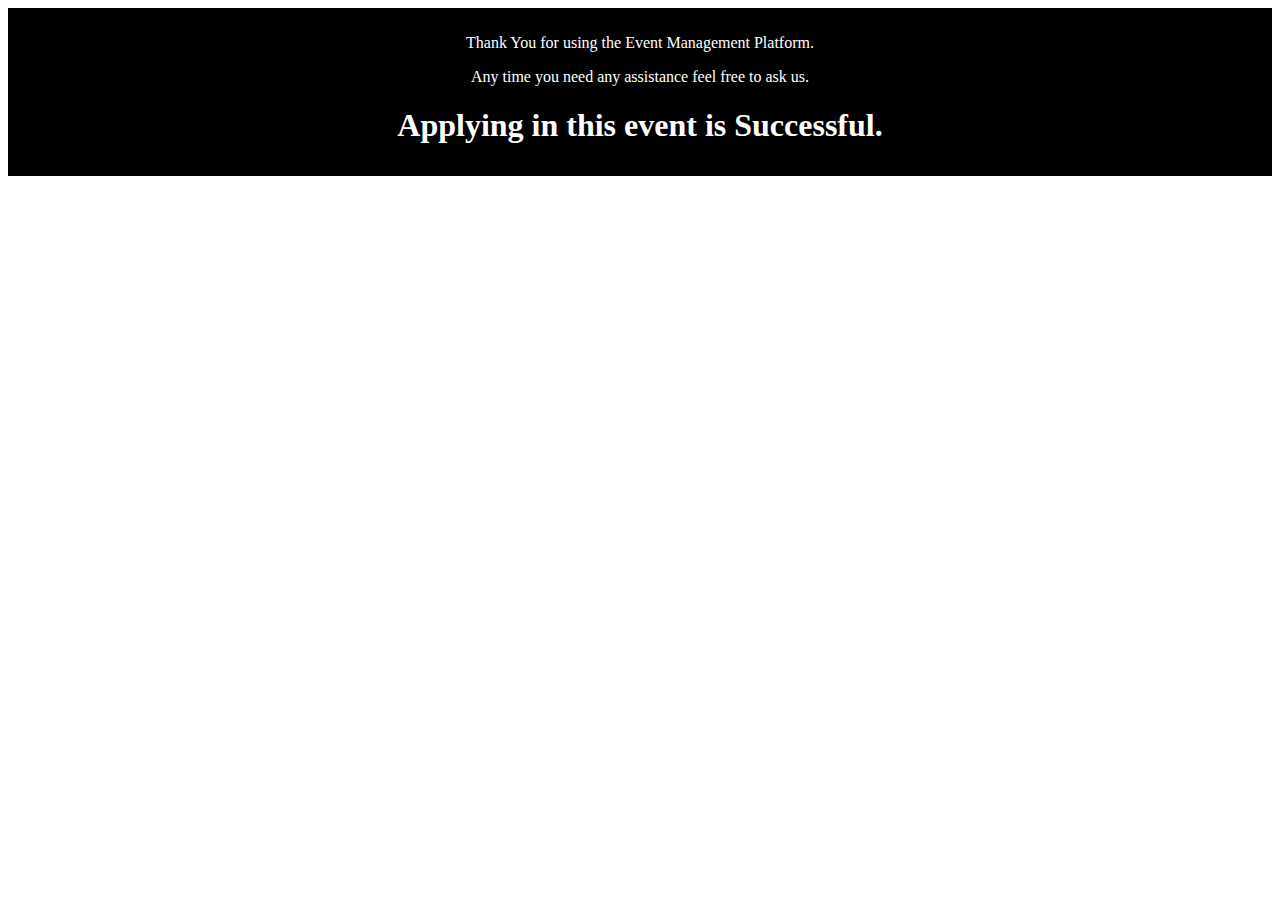
<file: addevent_message.html>
<!DOCTYPE html>
<html>
<head>
    <style>
        /* CSS for the message */
        .appreciation-message {
            background-color: black; /* Green background color */
            color: white; /* White text color */
            text-align: center; /* Center-align text */
            padding: 10px; /* Add some padding to the message */
        }
    </style>
</head>
<body>
    <!-- HTML for the appreciation message -->
   <center> <div class="appreciation-message">
<center><p>Thank You for using the Event Management Platform. </p>
        <p> Any time you need any assistance feel free to ask us.</p>
    </center>
        <h1>Applying in this event is Successful.</h1>
    </div></center>
    
</body>
</html>
</file>
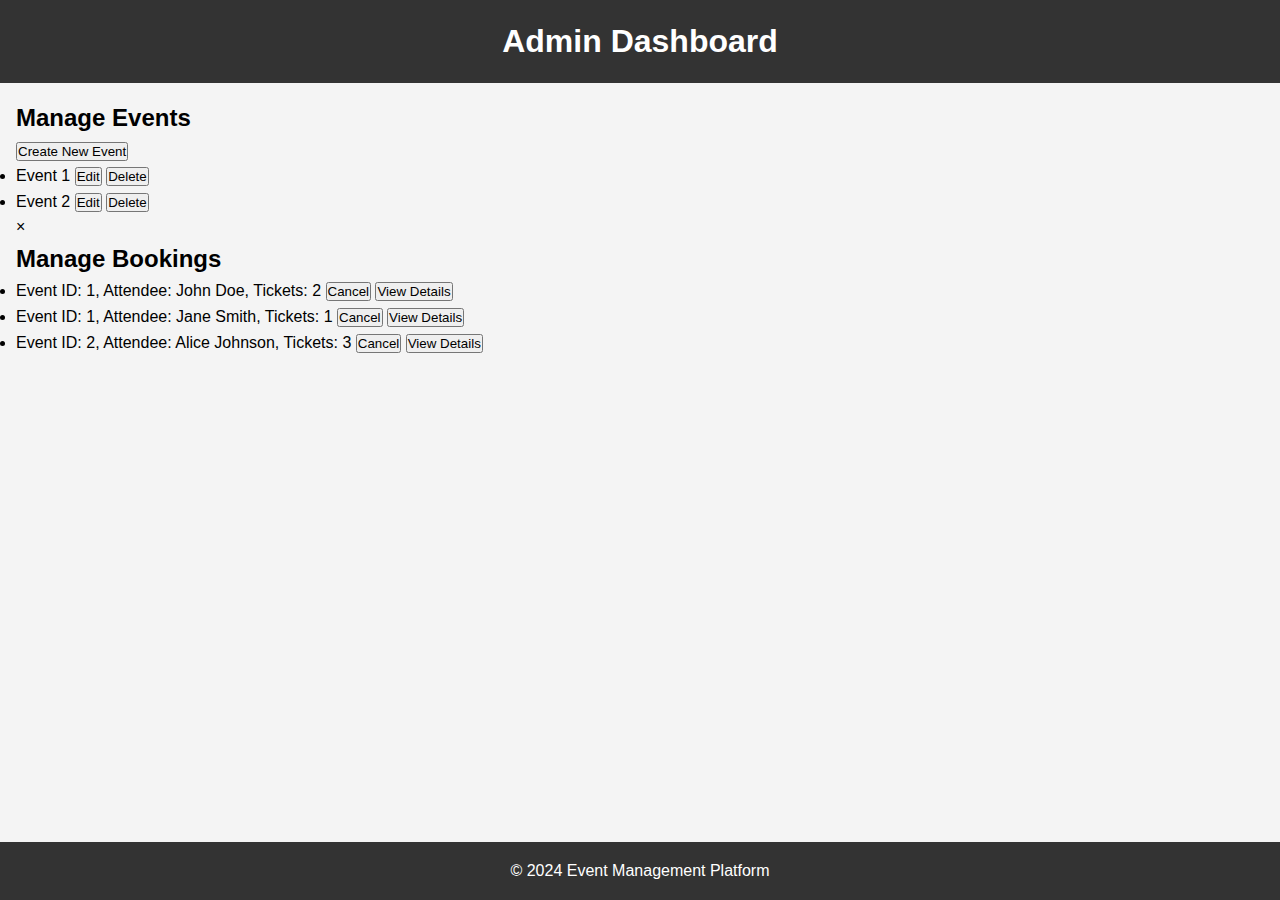
<file: admin.html>
<!DOCTYPE html>
<html lang="en">
<head>
    <meta charset="UTF-8">
    <meta name="viewport" content="width=device-width, initial-scale=1.0">
    <title>Admin Dashboard</title>
    <link rel="stylesheet" href="styles.css">
</head>
<body>
    <header>
        <h1>Admin Dashboard</h1>
    </header>
    <main>
        <div id="manage-events">
            <h2>Manage Events</h2>
            <button onclick="openCreateEventForm()">Create New Event</button>
            <ul id="event-list">
                <!-- Existing events will be dynamically inserted here -->
            </ul>
        </div>

        <div id="edit-event-modal" class="modal">
            <div class="modal-content">
                <span class="close" onclick="closeEditEventModal()">&times;</span>
                <h2></h2>
                <!-- Form for editing event details will be dynamically inserted here -->
            </div>
        </div>
        
        <div id="manage-bookings">
            <h2>Manage Bookings</h2>
            <ul id="booking-list">
                <!-- Bookings will be dynamically inserted here -->
            </ul>
        </div>
         <!-- Booking form -->
         <form id="booking-form" action="admin_dashboard.php" method="post">
            <!-- Form fields -->
            <input type="hidden" name="event-id" value="1"> <!-- Replace 1 with the actual event ID -->
            <!-- Additional form fields -->
            </form>
    </main>
    <footer>
        <p>&copy; 2024 Event Management Platform</p>
    </footer>

    <script>
        // Sample data for initial events and bookings (replace with your data or fetch from server)
        let events = [
            { id: 1, title: "Event 1", date: "2025-05-01", location: "Venue 1", ticketsAvailable: 100 },
            { id: 2, title: "Event 2", date: "2025-06-01", location: "Venue 2", ticketsAvailable: 50 }
        ];

        let bookings = [
            { id: 1, eventId: 1, attendee: "John Doe", tickets: 2 },
            { id: 2, eventId: 1, attendee: "Jane Smith", tickets: 1 },
            { id: 3, eventId: 2, attendee: "Alice Johnson", tickets: 3 }
        ];

        // Function to display existing events
        function displayEvents() {
            const eventList = document.getElementById('event-list');
            eventList.innerHTML = ''; // Clear existing list

            events.forEach(event => {
                const eventItem = document.createElement('li');
                eventItem.innerHTML = `
                    <span>${event.title}</span>
                    <button onclick="editEventDetails(${event.id})">Edit</button>
                    <button onclick="deleteEvent(${event.id})">Delete</button>
                `;
                eventList.appendChild(eventItem);
            });
        }

        // Function to display existing bookings
        function displayBookings() {
            const bookingList = document.getElementById('booking-list');
            bookingList.innerHTML = ''; // Clear existing list

            bookings.forEach(booking => {
                const bookingItem = document.createElement('li');
                bookingItem.innerHTML = `
                    <span>Event ID: ${booking.eventId}, Attendee: ${booking.attendee}, Tickets: ${booking.tickets}</span>
                    <button onclick="cancelBooking(${booking.id})">Cancel</button>
                    <button onclick="viewAttendeeDetails(${booking.id})">View Details</button>
                `;
                bookingList.appendChild(bookingItem);
            });
        }

        // Function to open form for creating a new event
        function openCreateEventForm() {
            // Code to display form for creating a new event
// Get the modal content element
    const modalContent = document.querySelector('.modal-content');

    // Clear existing content in the modal
    modalContent.innerHTML = '';

    // Create form elements for creating a new event
    const createForm = document.createElement('form');
    createForm.innerHTML = `
        <label for="title">Title:</label>
        <input type="text" id="title" name="title" required><br><br>
        <label for="date">Date:</label>
        <input type="date" id="date" name="date" required><br><br>
        <label for="location">Location:</label>
        <input type="text" id="location" name="location" required><br><br>
        <label for="ticketsAvailable">Tickets Available:</label>
        <input type="number" id="ticketsAvailable" name="ticketsAvailable" required><br><br>
        <button type="submit">Create Event</button>
    `;

    // Add event listener for form submission
    createForm.addEventListener('submit', function(event) {
        event.preventDefault();

        // Retrieve new event details from the form
        const newEvent = {
            id: events.length + 1, // Generate a unique ID for the new event
            title: createForm.title.value,
            date: createForm.date.value,
            location: createForm.location.value,
            ticketsAvailable: parseInt(createForm.ticketsAvailable.value)
        };

        // Call createEvent function to add the new event
        createEvent(newEvent);

        // Close the modal after creating the event
        closeEditEventModal();
    });

    // Append the form to the modal content
    modalContent.appendChild(createForm);

    // Show the modal
    document.getElementById('edit-event-modal').style.display = 'block';
}

        

        // Function to create a new event
        function createEvent(newEvent) {
            // Code to add the new event to the events array
            events.push(newEvent);
            // Display updated events
            displayEvents();
        }

        // Function to edit event details
        function editEventDetails(eventId) {
            // Code to display form for editing event details
            // ...
// Find the event to edit by its ID
    const eventToEdit = events.find(event => event.id === eventId);

    // Get the modal content element
    const modalContent = document.querySelector('.modal-content');

    // Clear existing content in the modal
    modalContent.innerHTML = '';

    // Create form elements for editing event details
    const editForm = document.createElement('form');
    editForm.innerHTML = `
        <label for="title">Title:</label>
        <input type="text" id="title" name="title" value="${eventToEdit.title}" required><br><br>
        <label for="date">Date:</label>
        <input type="date" id="date" name="date" value="${eventToEdit.date}" required><br><br>
        <label for="location">Location:</label>
        <input type="text" id="location" name="location" value="${eventToEdit.location}" required><br><br>
        <label for="ticketsAvailable">Tickets Available:</label>
        <input type="number" id="ticketsAvailable" name="ticketsAvailable" value="${eventToEdit.ticketsAvailable}" required><br><br>
        <button type="submit">Update Event</button>
    `;

    // Add event listener for form submission
    editForm.addEventListener('submit', function(event) {
        event.preventDefault();

        // Retrieve updated event details from the form
        const updatedEvent = {
            id: eventId,
            title: editForm.title.value,
            date: editForm.date.value,
            location: editForm.location.value,
            ticketsAvailable: parseInt(editForm.ticketsAvailable.value)
        };

        // Call updateEvent function to update event details
        updateEvent(eventId, updatedEvent);

        // Close the modal after updating event details
        closeEditEventModal();
    });

    // Append the form to the modal content
    modalContent.appendChild(editForm);

    // Show the modal
    document.getElementById('edit-event-modal').style.display = 'block';
}

// Function to close the edit event modal
function closeEditEventModal() {
    // Hide the modal
    document.getElementById('edit-event-modal').style.display = 'none';
}






        

        // Function to close the edit event modal
        function closeEditEventModal() {
            // Code to close the modal
            // ...
            document.getElementById('edit-event-modal').style.display = 'none';
}
        

        // Function to update event details
        function updateEvent(eventId, updatedEvent) {
            // Code to update event details in the events array
            // Find the index of the event to update
    const eventIndex = events.findIndex(event => event.id === eventId);

// If the event index is found
if (eventIndex !== -1) {
    // Update the event details in the events array
    events[eventIndex] = updatedEvent;
            // Display updated events

            displayEvents();
        }
        else{
            console.error('Event not found.');
        }
        }

        // Function to delete an event
        function deleteEvent(eventId) {
            // Code to delete event from the events array
            // Find the index of the event to delete
    const eventIndex = events.findIndex(event => event.id === eventId);

// If the event index is found
if (eventIndex !== -1) {
    // Remove the event from the events array
    events.splice(eventIndex, 1);
            // Display updated events
            displayEvents();
        }
        else{
console.error('event not found.');
        }
        }

        // Function to cancel a booking
        function cancelBooking(bookingId) {
            // Code to cancel booking from the bookings array
            // Find the index of the booking to cancel
    const bookingIndex = bookings.findIndex(booking => booking.id === bookingId);

// If the booking index is found
if (bookingIndex !== -1) {
    // Remove the booking from the bookings array
    bookings.splice(bookingIndex, 1);
            // Display updated bookings
            displayBookings();
        }
        else{
console.error('Booking not found.')
        }
        }

        // Function to view attendee details
        function viewAttendeeDetails(bookingId) {
            // Code to display attendee details for the booking
            // Find the booking by its ID
    const booking = bookings.find(booking => booking.id === bookingId);

// If the booking is found
if (booking) {
    // Display attendee details
    alert(`Attendee: ${booking.attendee}\nTickets: ${booking.tickets}`);
    } else {
        console.error('Booking not found.');
    }
        }

        // Call displayEvents and displayBookings functions to show initial events and bookings
        displayEvents();
        displayBookings();
    </script>
</body>
</html>
</file>
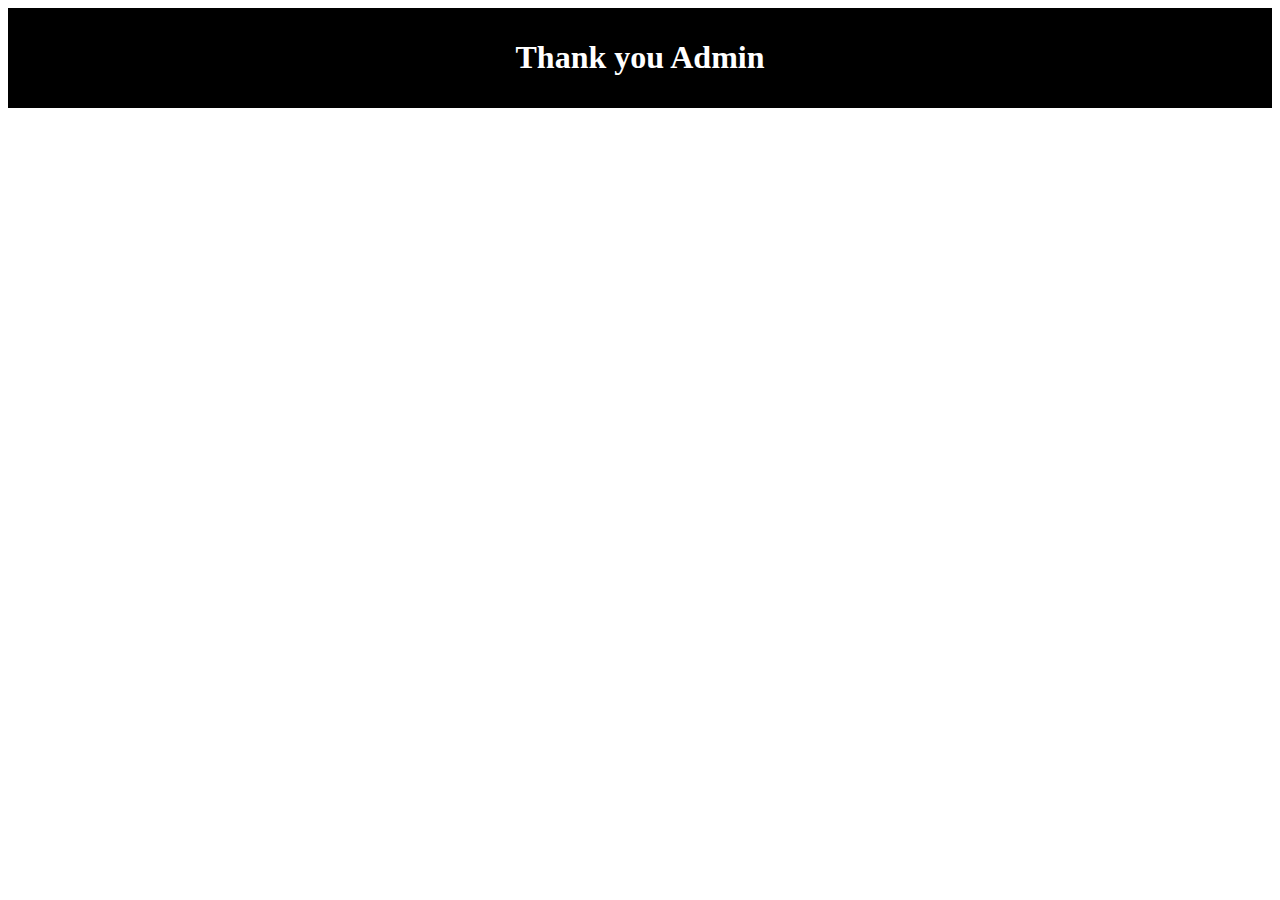
<file: admin_message.html>
<!DOCTYPE html>
<html>
<head>
    <style>
        /* CSS for the message */
        .appreciation-message {
            background-color: black; /* Green background color */
            color: white; /* White text color */
            text-align: center; /* Center-align text */
            padding: 10px; /* Add some padding to the message */
        }
    </style>
</head>
<body>
    <!-- HTML for the appreciation message -->
   <center> <div class="appreciation-message">
        <h1>Thank you Admin</h1>
    </div></center>
    
</body>
</html>
</file>
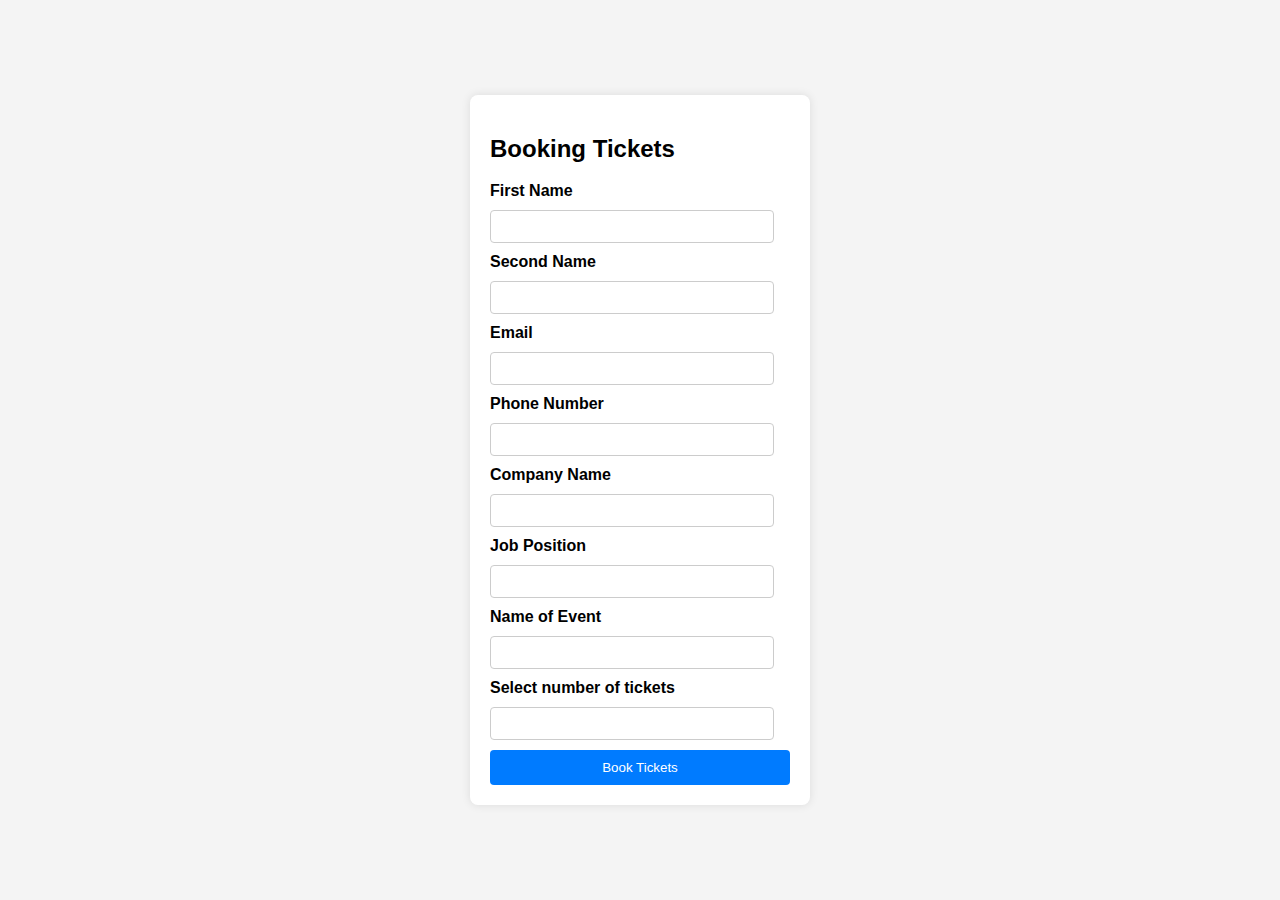
<file: booking.html>
<!DOCTYPE html>
<html lang="en">
<head>
    <meta charset="UTF-8">
    <meta name="viewport" content="width=device-width, initial-scale=1.0">
    <title>Booking Tickets</title>
    <style>
        body {
            font-family: Arial, sans-serif;
            margin: 0;
            padding: 0;
            display: flex;
            justify-content: center;
            align-items: center;
            height: 100vh;
            background-color: #f4f4f4;
        }
        
        .booking-form {
            background-color: #fff;
            border-radius: 8px;
            padding: 20px;
            box-shadow: 0 0 10px rgba(0, 0, 0, 0.1);
            max-width: 300px; /* Limit the width of the form */
            width: 100%; /* Ensure the form takes up the available width */
        }
        
        .booking-form label {
            display: block;
            margin-bottom: 10px;
            font-weight: bold; /* Make labels bold for better visibility */
        }
        
        .booking-form input[type="text"],
        .booking-form input[type="email"],
        .booking-form input[type="number"] {
            width: calc(100% - 16px); /* Adjust width to fit container */
            padding: 8px;
            margin-bottom: 10px;
            border: 1px solid #ccc;
            border-radius: 4px;
            box-sizing: border-box;
        }
        
        .booking-form button {
            background-color: #007bff;
            color: #fff;
            padding: 10px 20px;
            border: none;
            border-radius: 4px;
            cursor: pointer;
            width: 100%; /* Ensure button takes up full width */
        }
        
        .booking-form button:hover {
            background-color: #0056b3;
        }
    </style>
</head>
<body>
    <div class="booking-form">
        <h2>Booking Tickets</h2>
        <form id="booking-form"action="booking.php"method="post">
            <label for="fname">First Name</label>
            <input type="text" id="fname" name="fname" required>

            <label for="sname">Second Name</label>
            <input type="text" id="sname" name="sname" required>

            <label for="email">Email</label>
            <input type="text" id="email" name="email" required>

            <label for="phone_number">Phone Number</label>
            <input type="text" id="phone_number" name="phone_number" required>
        
            <label for="company_name">Company Name</label>
            <input type="text" id="company_name" name="company_name" required>

            <label for="job_position">Job Position</label>
            <input type="text" id="job_position" name="job_position" required>

            <label for="event">Name of Event</label>
            <input type="text" id="event" name="event" required>
        
            <label for="ticket-quantity">Select number of tickets</label>
            <input type="number" id="ticket-quantity" name="ticket-quantity" min="1" max="10" required>
        
            <button type="submit">Book Tickets</a></button>
        </form>
        
    </div>

    
</body>
</html>
</file>
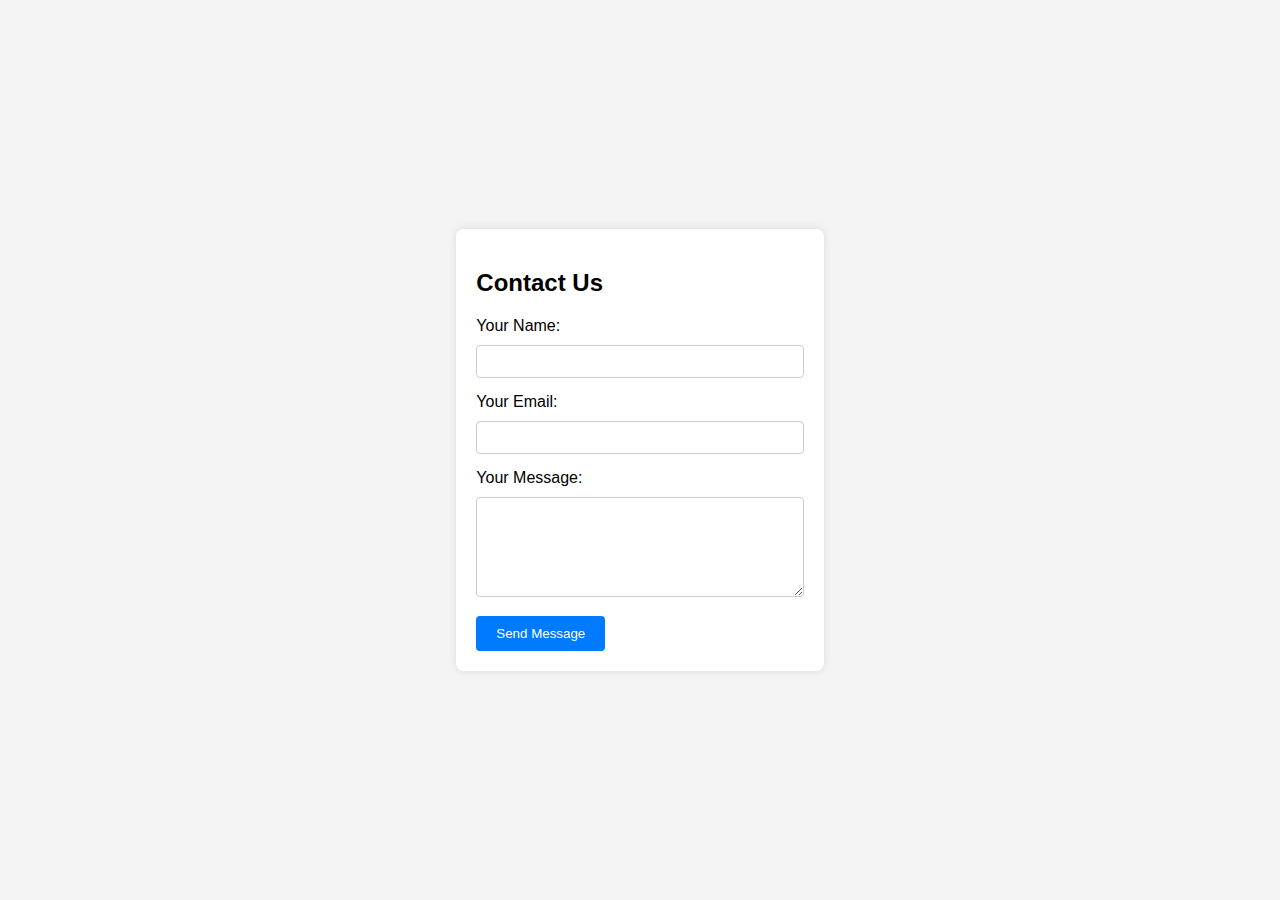
<file: contact.html>
<!DOCTYPE html>
<html lang="en">
<head>
    <meta charset="UTF-8">
    <meta name="viewport" content="width=device-width, initial-scale=1.0">
    <title>Contact Us</title>
    
    <style>
        body {
            font-family: Arial, sans-serif;
            margin: 0;
            padding: 0;
            display: flex;
            justify-content: center;
            align-items: center;
            height: 100vh;
            background-color: #f4f4f4;
        }
        
        .contact-form {
            background-color: #fff;
            border-radius: 8px;
            padding: 20px;
            box-shadow: 0 0 10px rgba(0, 0, 0, 0.1);
        }
        
        .contact-form label {
            display: block;
            margin-bottom: 10px;
        }
        
        .contact-form input[type="text"],
        .contact-form textarea {
            width: 100%;
            padding: 8px;
            margin-bottom: 15px;
            border: 1px solid #ccc;
            border-radius: 4px;
            box-sizing: border-box;
        }
        
        .contact-form textarea {
            height: 100px;
        }
        
        .contact-form button {
            background-color: #007bff;
            color: #fff;
            padding: 10px 20px;
            border: none;
            border-radius: 4px;
            cursor: pointer;
        }
        
        .contact-form button:hover {
            background-color: #0056b3;
        }
    </style>

</head>
<body>
    <div class="contact-form">
        <h2>Contact Us</h2>
        <form id="contact-form"action="contact.php"method="post">
            <label for="name">Your Name:</label>
            <input type="text" id="name" name="name" required>
            <label for="email">Your Email:</label>
            <input type="text" id="email" name="email" required>
            <label for="message">Your Message:</label>
            <textarea id="message" name="message" required></textarea>
            <button type="submit">Send Message</button>
        </form>
    </div>

    
</body>
</html>
</file>
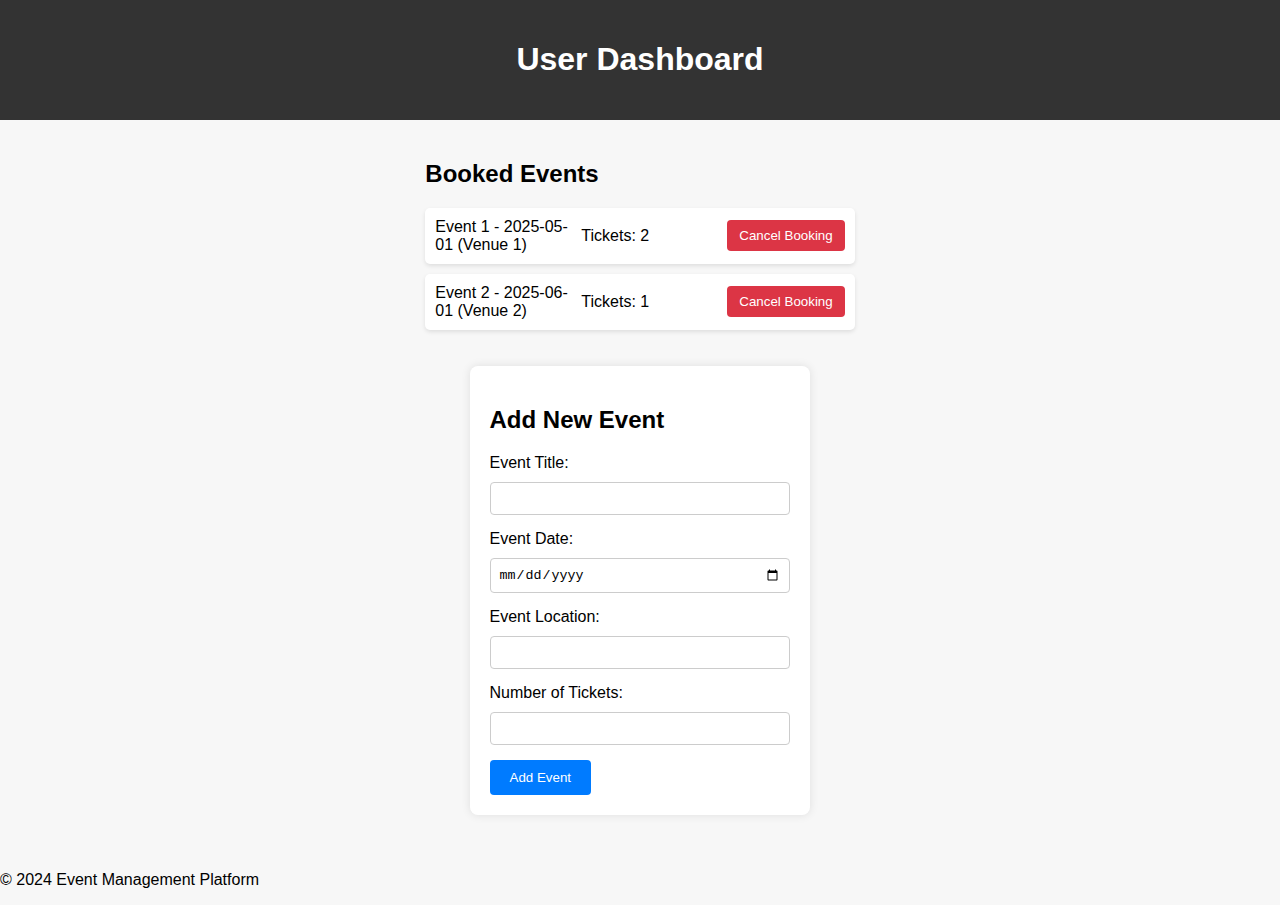
<file: dashboard.html>
<!DOCTYPE html>
<html lang="en">
<head>
    <meta charset="UTF-8">
    <meta name="viewport" content="width=device-width, initial-scale=1.0">
    <title>User Dashboard</title>
    <style>
        body {
            font-family: Arial, sans-serif;
            background-color: #f7f7f7;
            margin: 0;
            padding: 0;
        }

        header {
            background-color: #333;
            color: #fff;
            padding: 20px;
            text-align: center;
        }

        main {
            padding: 20px;
            display: flex;
            justify-content: center;
            align-items: center;
            flex-direction: column;
        }

        #booked-events {
            margin-bottom: 20px;
        }

        #event-list {
            list-style-type: none;
            padding: 0;
        }

        #event-list li {
            background-color: #fff;
            padding: 10px;
            margin-bottom: 10px;
            border-radius: 5px;
            box-shadow: 0 2px 4px rgba(0, 0, 0, 0.1);
            display: flex;
            justify-content: space-between;
            align-items: center;
        }

        #event-list li span {
            flex: 1;
        }

        #event-list li button {
            background-color: #dc3545;
            color: #fff;
            border: none;
            padding: 8px 12px;
            border-radius: 4px;
            cursor: pointer;
        }

        #event-list li button:hover {
            background-color: #c82333;
        }

        #add-event-form {
            background-color: #fff;
            border-radius: 8px;
            box-shadow: 0 0 10px rgba(0, 0, 0, 0.1);
            padding: 20px;
            max-width: 400px;
            margin-bottom: 20px;
        }

        #add-event-form label {
            display: block;
            margin-bottom: 10px;
        }

        #add-event-form input[type="text"],
        #add-event-form input[type="date"],
        #add-event-form input[type="number"] {
            width: 100%;
            padding: 8px;
            margin-bottom: 15px;
            border: 1px solid #ccc;
            border-radius: 4px;
            box-sizing: border-box;
        }

        #add-event-form button {
            background-color: #007bff;
            color: #fff;
            padding: 10px 20px;
            border: none;
            border-radius: 4px;
            cursor: pointer;
        }

        #add-event-form button:hover {
            background-color: #0056b3;
        }
    </style>
</head>
<body>
    <header>
        <h1>User Dashboard</h1>
    </header>
    <main>
        <div id="booked-events">
            <h2>Booked Events</h2>
            <ul id="event-list">
                <!-- Booked events will be dynamically inserted here -->
            </ul>
        </div>

        <div id="add-event-form">
            <h2>Add New Event</h2>
            <form id="new-event-form"action="add_event.php"method="post">
                <label for="title">Event Title:</label>
                <input type="text" id="title" name="title" required>
                <label for="date">Event Date:</label>
                <input type="date" id="date" name="date" required>
                <label for="location">Event Location:</label>
                <input type="text" id="location" name="location" required>
                <label for="tickets">Number of Tickets:</label>
                <input type="number" id="tickets" name="tickets" min="1" required>
                <button type="submit">Add Event</button>
            </form>
        </div>
    </main>
    <footer>
        <p>&copy; 2024 Event Management Platform</p>
    </footer>
    <script>
        // Sample data for booked events (replace with actual data or fetch from server)
        let bookedEvents = [
            { id: 1, title: "Event 1", date: "2025-05-01", location: "Venue 1", tickets: 2 },
            { id: 2, title: "Event 2", date: "2025-06-01", location: "Venue 2", tickets: 1 }
        ];

        // Function to display booked events
        function displayBookedEvents() {
            const eventList = document.getElementById('event-list');
            eventList.innerHTML = ''; // Clear existing list

            bookedEvents.forEach(event => {
                const eventItem = document.createElement('li');
                eventItem.innerHTML = `
                    <span>${event.title} - ${event.date} (${event.location})</span>
                    <span>Tickets: ${event.tickets}</span>
                    <button onclick="cancelBooking(${event.id})">Cancel Booking</button>
                `;
                eventList.appendChild(eventItem);
            });
        }

        // Function to cancel a booking
        function cancelBooking(eventId) {
            // Find the booked event to cancel
            const index = bookedEvents.findIndex(event => event.id === eventId);
            if (index !== -1) {
                // Remove the event from the bookedEvents array
                bookedEvents.splice(index, 1);
                // Update the displayed booked events
                displayBookedEvents();
            }
        }

        // Function to handle adding a new event
        document.getElementById('new-event-form').addEventListener('submit', function(event) {
            event.preventDefault(); // Prevent form submission
            
            // Get form data
            const formData = new FormData(this);
            
            // Generate a unique ID for the new event (replace this with your logic)
            const eventId = bookedEvents.length + 1;
            
            // Extract form values
            const title = formData.get('title');
            const date = formData.get('date');
            const location = formData.get('location');
            const tickets = parseInt(formData.get('tickets'));
            
            // Add the new event to the bookedEvents array
            bookedEvents.push({ id: eventId, title, date, location, tickets });
            
            // Display updated booked events
            displayBookedEvents();
            
            // Reset form fields
            this.reset();
        });

        // Call the function to display booked events
        displayBookedEvents();
    </script>
</body>
</html>
</file>
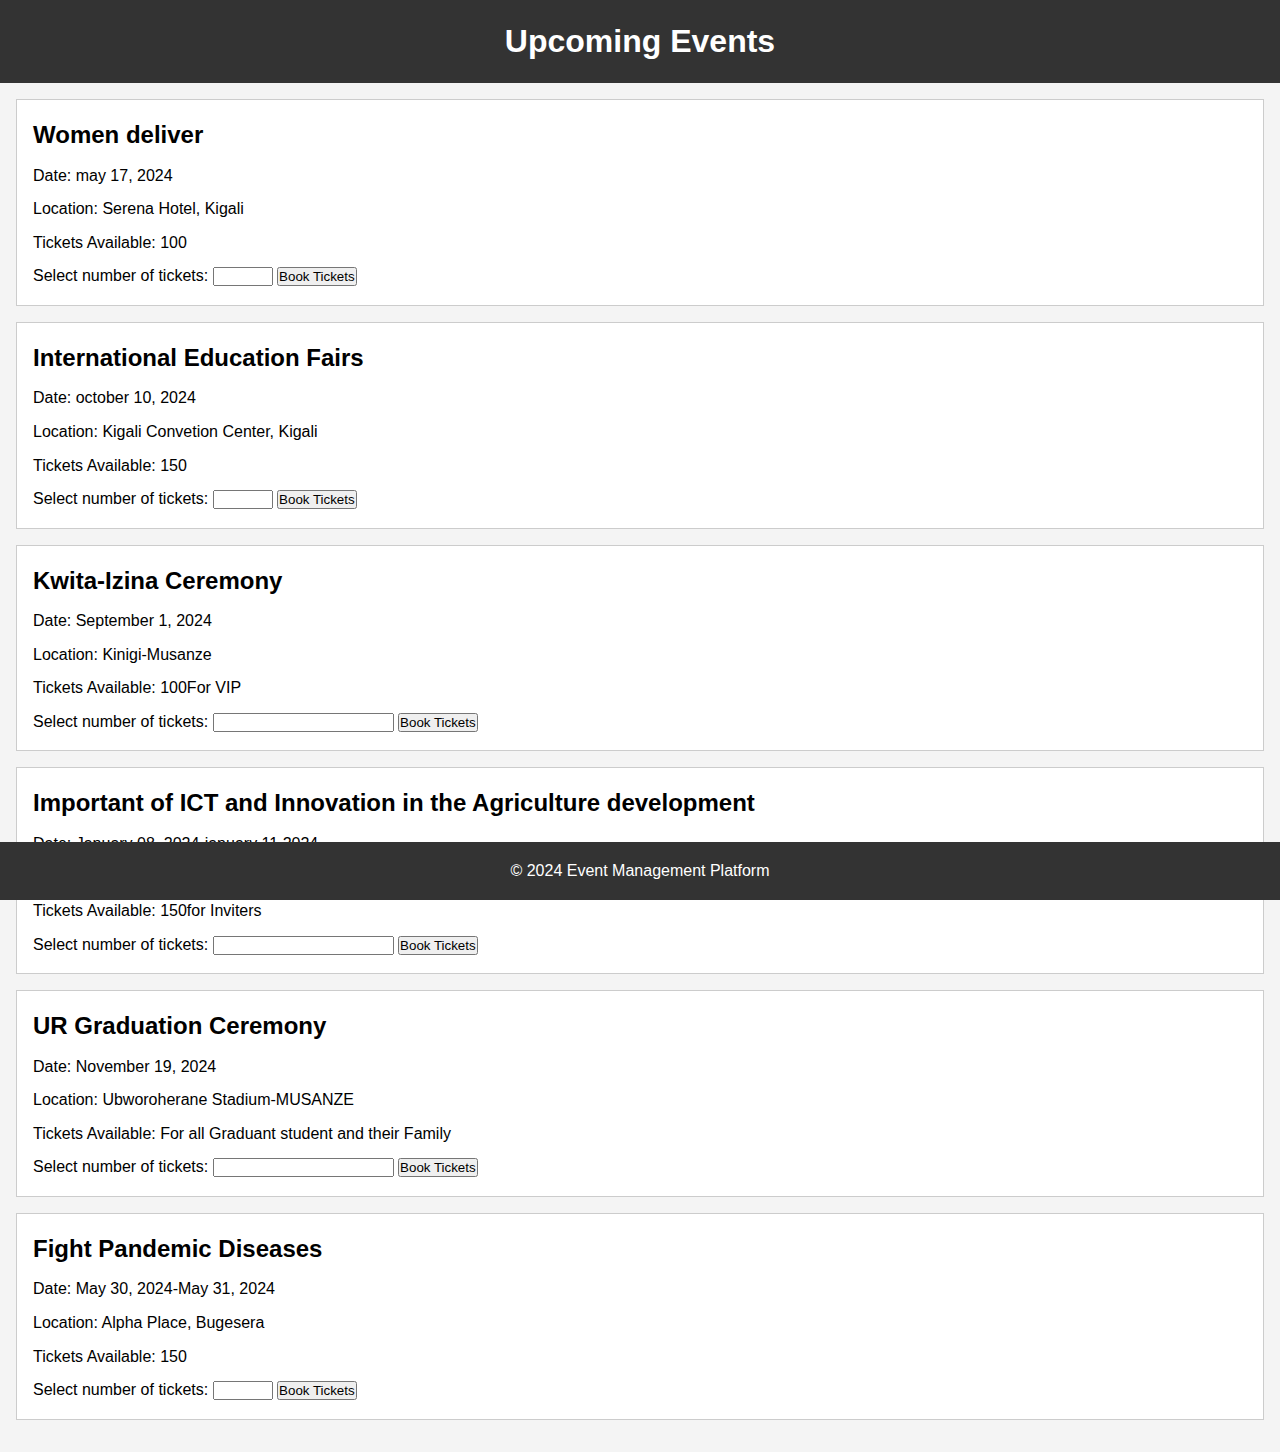
<file: event.html>
<!DOCTYPE html>
<html lang="en">
<head>
    <meta charset="UTF-8">
    <meta name="viewport" content="width=device-width, initial-scale=1.0">
    <title>Event Listing</title>
    <link rel="stylesheet" href="styles.css">
</head>
<body>
    <header>
        <h1>Upcoming Events</h1>
    </header>
    <main id="event-listing">
        <!-- Events will be dynamically inserted here -->
    </main>
    <footer>
        <p>&copy; 2024 Event Management Platform</p>
    </footer>
    <script>
        // Sample data for upcoming events (replace with actual data or fetch from server)
        let upcomingEvents = [
            { title: "Women deliver", date: "may 17, 2024", location: "Serena Hotel, Kigali", ticketsAvailable: 100 },
            { title: "International Education Fairs", date: "october 10, 2024", location: "Kigali Convetion Center, Kigali", ticketsAvailable: 150 },
            { title: "Kwita-Izina Ceremony", date: "September 1, 2024", location: "Kinigi-Musanze", ticketsAvailable: 100 + "For VIP" },
            { title: "Important of ICT and Innovation in the Agriculture development", date: "January 08, 2024-january 11,2024", location: "Ubumwe Grande Hotel, Kigali", ticketsAvailable: 150 + "for Inviters" },
            { title: "UR Graduation Ceremony", date: "November 19, 2024", location: "Ubworoherane Stadium-MUSANZE", ticketsAvailable: "For all Graduant student and their Family" },
            { title: "Fight Pandemic Diseases", date: "May 30, 2024-May 31, 2024", location: "Alpha Place, Bugesera", ticketsAvailable: 150 }
        ];

        // Function to display upcoming events
        function displayUpcomingEvents() {
            const eventListing = document.getElementById('event-listing');

            upcomingEvents.forEach((event, index) => {
                const eventDiv = document.createElement('div');
                eventDiv.classList.add('event');

                const titleElement = document.createElement('h2');
                titleElement.textContent = event.title;

                const dateElement = document.createElement('p');
                dateElement.textContent = `Date: ${event.date}`;

                const locationElement = document.createElement('p');
                locationElement.textContent = `Location: ${event.location}`;

                const ticketsElement = document.createElement('p');
                ticketsElement.textContent = `Tickets Available: ${event.ticketsAvailable}`;

                const bookingForm = document.createElement('form');
                bookingForm.id = 'booking-form';
                bookingForm.action = 'handle_booking.php'; // Set form action
                bookingForm.method = 'post'; // Set form method
                bookingForm.innerHTML = `
                    <input type="hidden" name="event_id" value="${index + 1}">
                    <label for="ticket-quantity">Select number of tickets:</label>
                    <input type="number" id="ticket-quantity" name="ticket_quantity" min="1" max="${event.ticketsAvailable}">
                    <button type="submit">Book Tickets</button>
                `;

                eventDiv.appendChild(titleElement);
                eventDiv.appendChild(dateElement);
                eventDiv.appendChild(locationElement);
                eventDiv.appendChild(ticketsElement);
                eventDiv.appendChild(bookingForm);

                eventListing.appendChild(eventDiv);
            });
        }

        // Call the function to display upcoming events
        displayUpcomingEvents();
    </script>
</body>
</html>
</file>
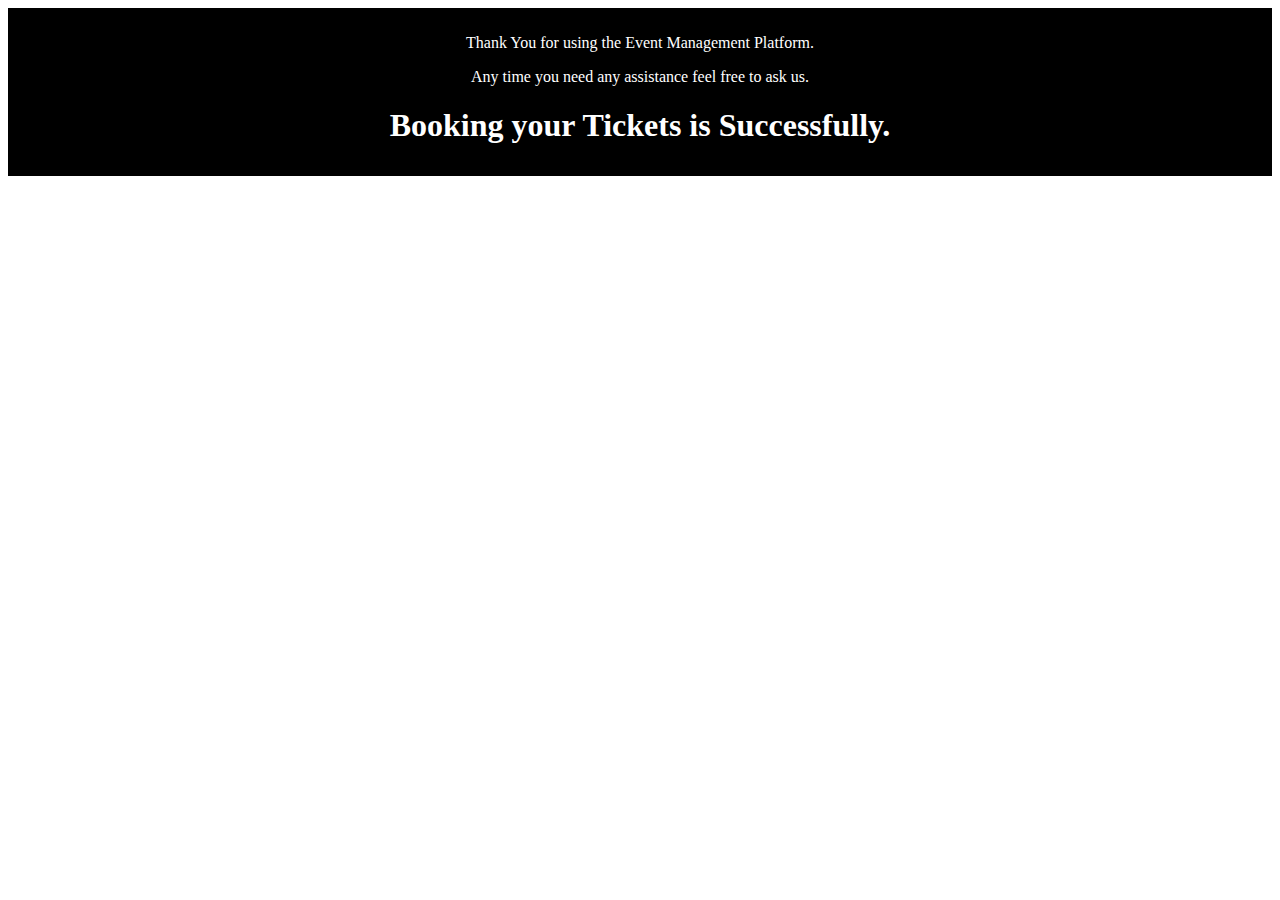
<file: event_message.html>
<!DOCTYPE html>
<html>
<head>
    <style>
        /* CSS for the message */
        .appreciation-message {
            background-color: black; /* Green background color */
            color: white; /* White text color */
            text-align: center; /* Center-align text */
            padding: 10px; /* Add some padding to the message */
        }
    </style>
</head>
<body>
    <!-- HTML for the appreciation message -->
   <center> <div class="appreciation-message">
<center><p>Thank You for using the Event Management Platform. </p>
        <p> Any time you need any assistance feel free to ask us.</p>
    </center>
        <h1>Booking your Tickets is Successfully.</h1>
    </div></center>
    
</body>
</html>
</file>
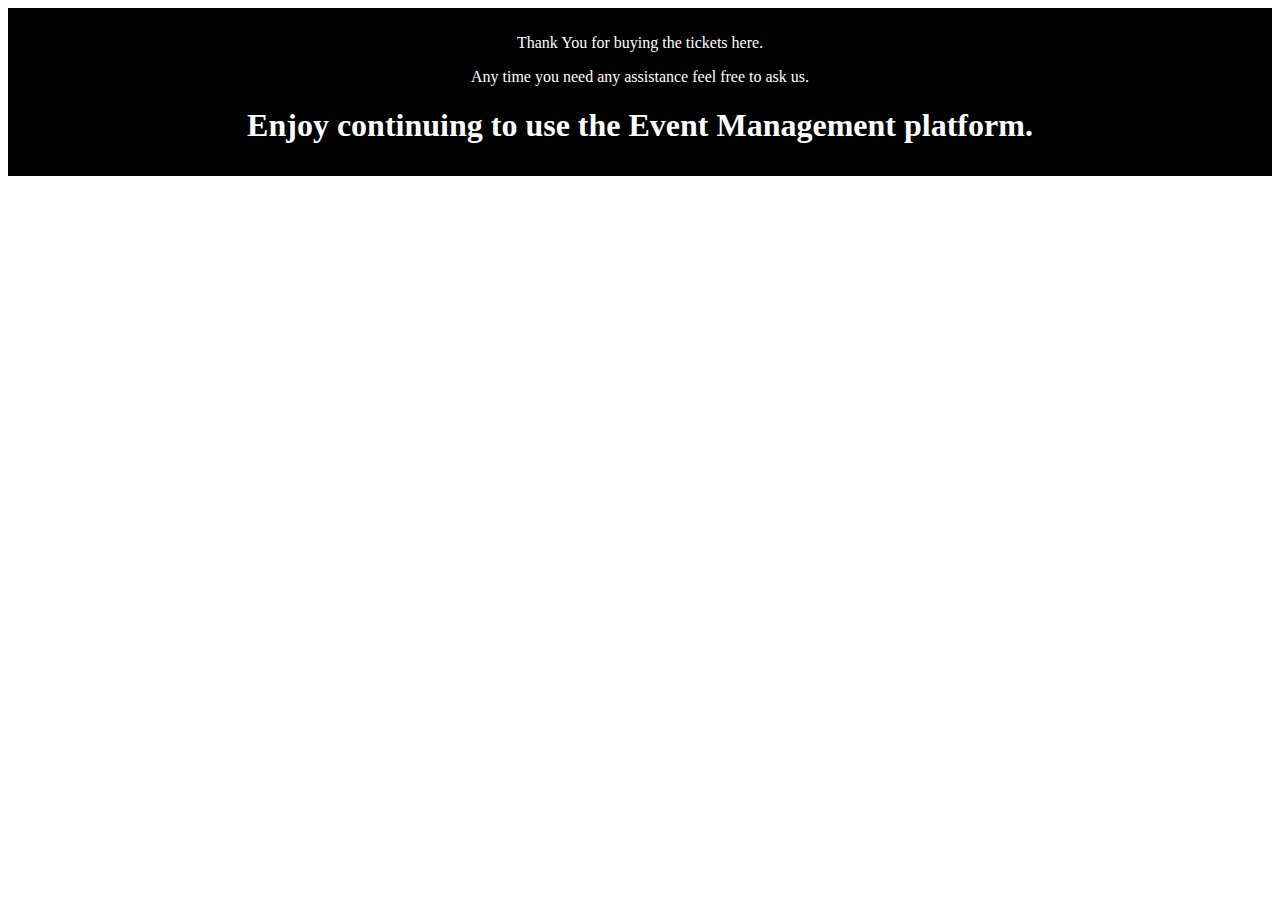
<file: message_book.html>
<!DOCTYPE html>
<html>
<head>
    <style>
        /* CSS for the message */
        .appreciation-message {
            background-color: black; /* Green background color */
            color: white; /* White text color */
            text-align: center; /* Center-align text */
            padding: 10px; /* Add some padding to the message */
        }
    </style>
</head>
<body>
    <!-- HTML for the appreciation message -->
   <center> <div class="appreciation-message">
<center><p>Thank You for buying the tickets here. </p>
        <p> Any time you need any assistance feel free to ask us.</p>
    </center>
        <h1>Enjoy continuing to use the Event Management platform.</h1>
    </div></center>
    
</body>
</html>
</file>
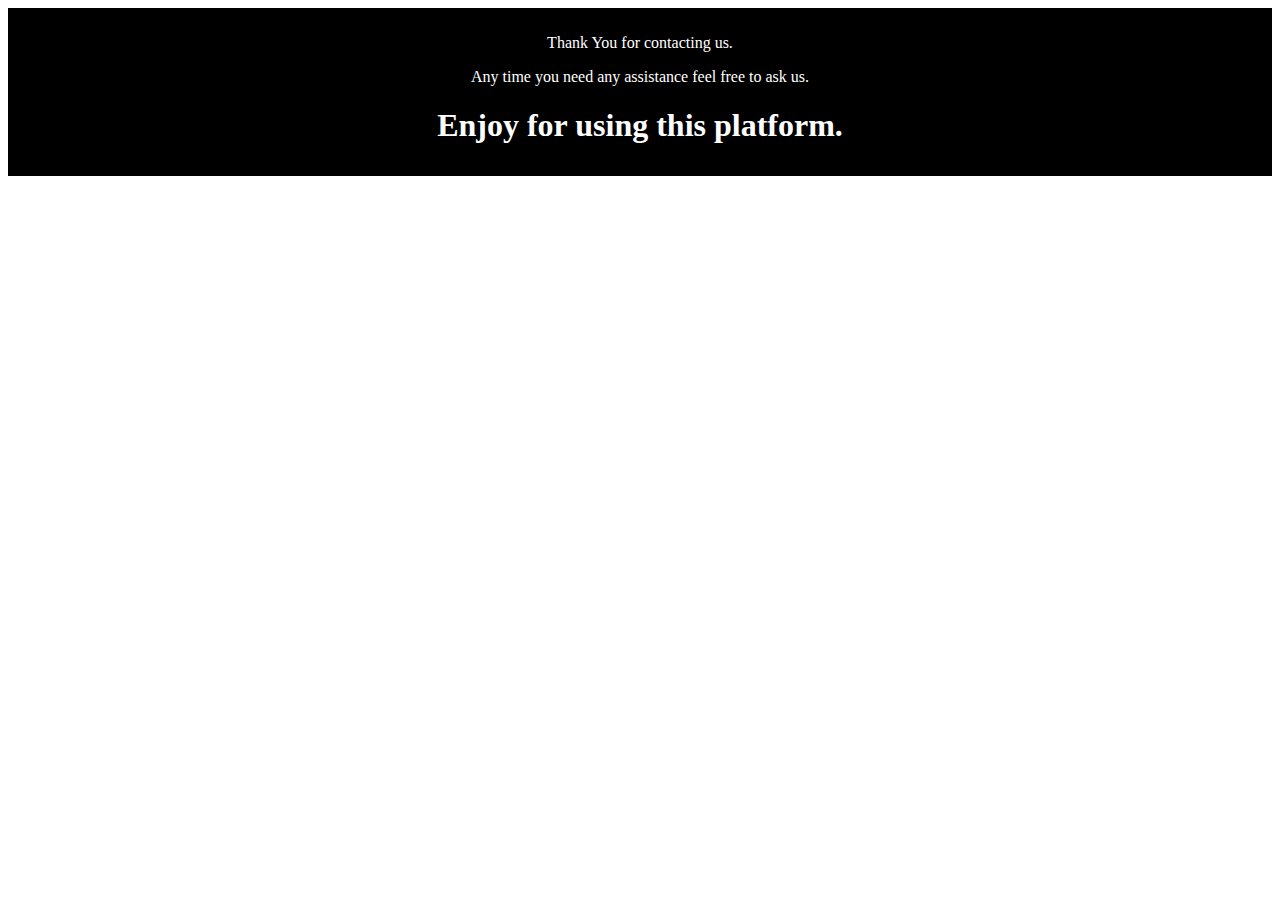
<file: message_contact.html>
<!DOCTYPE html>
<html>
<head>
    <style>
        /* CSS for the message */
        .appreciation-message {
            background-color: black; /* Green background color */
            color: white; /* White text color */
            text-align: center; /* Center-align text */
            padding: 10px; /* Add some padding to the message */
        }
    </style>
</head>
<body>
    <!-- HTML for the appreciation message -->
   <center> <div class="appreciation-message">
<center><p>Thank You for contacting us. </p>
        <p> Any time you need any assistance feel free to ask us.</p>
    </center>
        <h1>Enjoy for using this platform.</h1>
    </div></center>
    
</body>
</html>
</file>
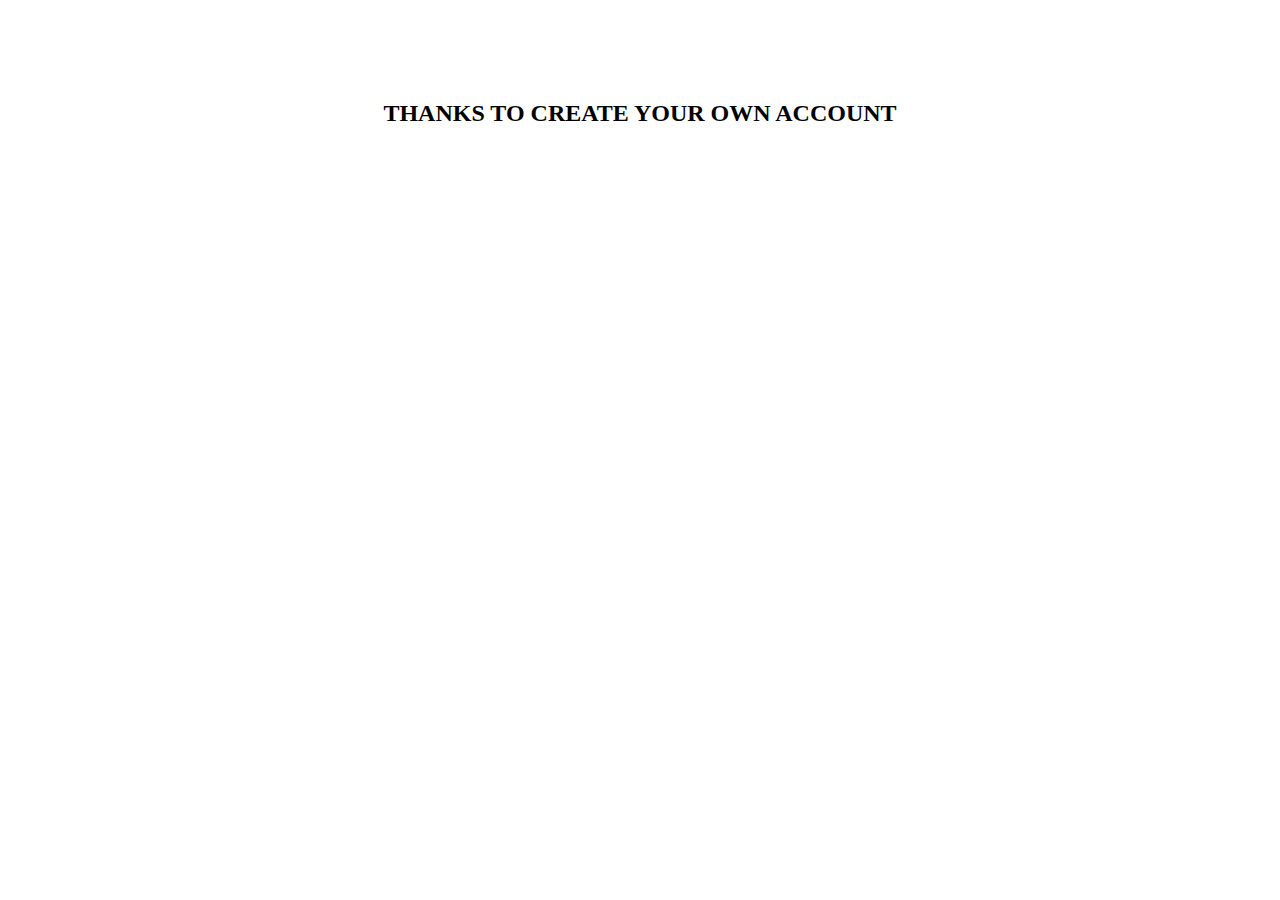
<file: thanks.html>
<!DOCTYPE html>
<html>
<head>
    <style>
        /* CSS to style the text */
        .thank-you {
            font-size: 24px;
            font-weight: bold;
            text-align: center;
            margin-top: 100px;
        }
</style>
</head>
<body>
    <div class="thank-you">
        THANKS TO CREATE YOUR OWN ACCOUNT
    </div>
</body>
</html>
</file>
<file: styles.css>
/* styles.css */

/* Resetting default margin and padding */
* {
    margin: 0;
    padding: 0;
    box-sizing: border-box;
}

/* Body styles */
body {
    font-family: Arial, sans-serif;
    line-height: 1.6;
    background-color: #f4f4f4;
}

/* Header styles */
header {
    background-color: #333;
    color: #fff;
    padding: 1rem;
    text-align: center;
}

header h1 {
    margin: 0;
}

/* Navigation styles */
.navigation {
    list-style-type: none;
    padding: 0;
    text-align: center;
    margin-top: 1rem;
}

.navigation li {
    display: inline-block;
    margin-right: 1rem;
}

.navigation a {
    color: #fff;
    text-decoration: none;
    padding: 0.5rem 1rem;
    transition: background-color 0.3s;
}

.navigation a:hover {
    background-color: #555;
}

/* Dropdown styles */
.dropdown-menu {
    display: none;
    position: absolute;
    background-color: #fff;
    border: 1px solid #ccc;
    z-index: 1;
}

.dropdown-menu li {
    display: block;
}

.dropdown:hover .dropdown-menu {
    display: block;
}

/* Main styles */
main {
    padding: 1rem;
}

.event {
    background-color: #fff;
    padding: 1rem;
    margin-bottom: 1rem;
    border: 1px solid #ccc;
}

.event h2 {
    margin-bottom: 0.5rem;
}

.event p {
    margin-bottom: 0.5rem;
}

.book-btn {
    background-color: #333;
    color: #fff;
    padding: 0.5rem 1rem;
    border: none;
    cursor: pointer;
    transition: background-color 0.3s;
}

.book-btn:hover {
    background-color: #555;
}

/* Footer styles */
footer {
    background-color: #333;
    color: #fff;
    text-align: center;
    padding: 1rem;
    position: fixed;
    bottom: 0;
    width: 100%;
}
</file>
